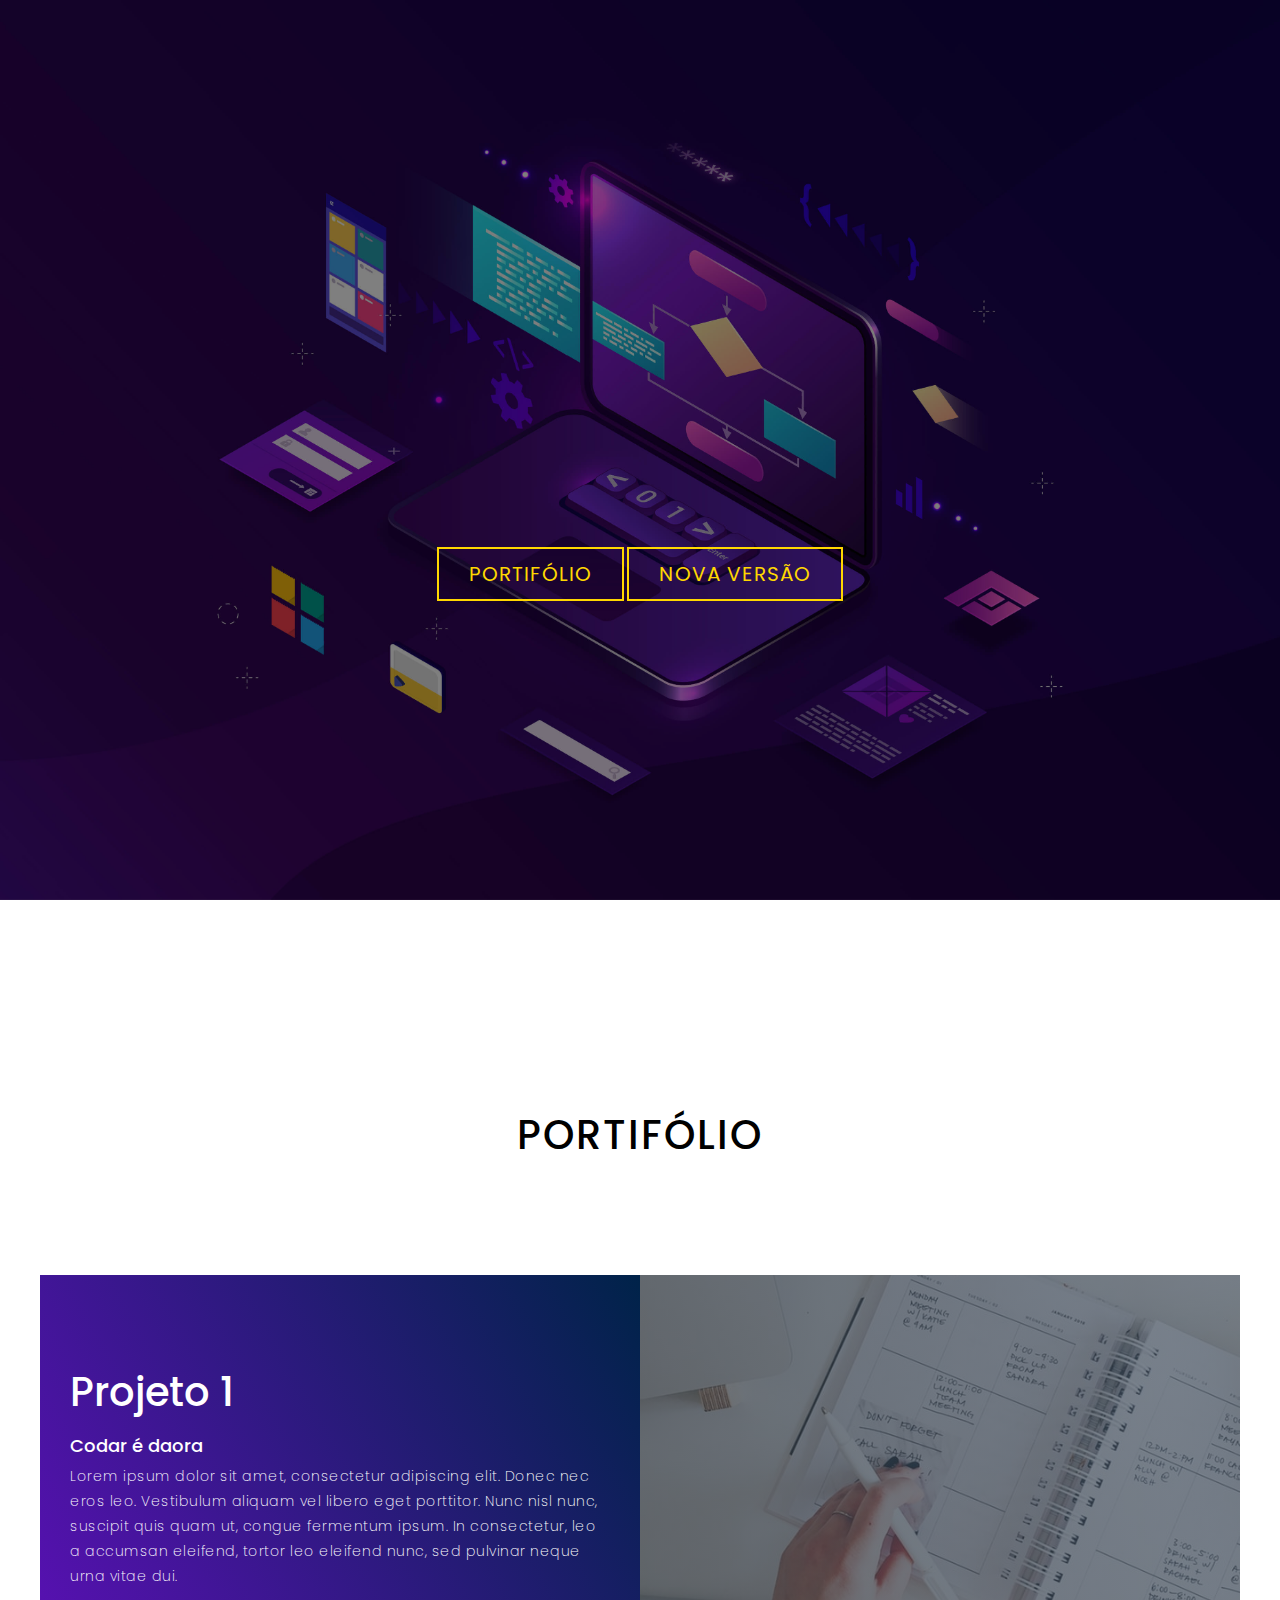
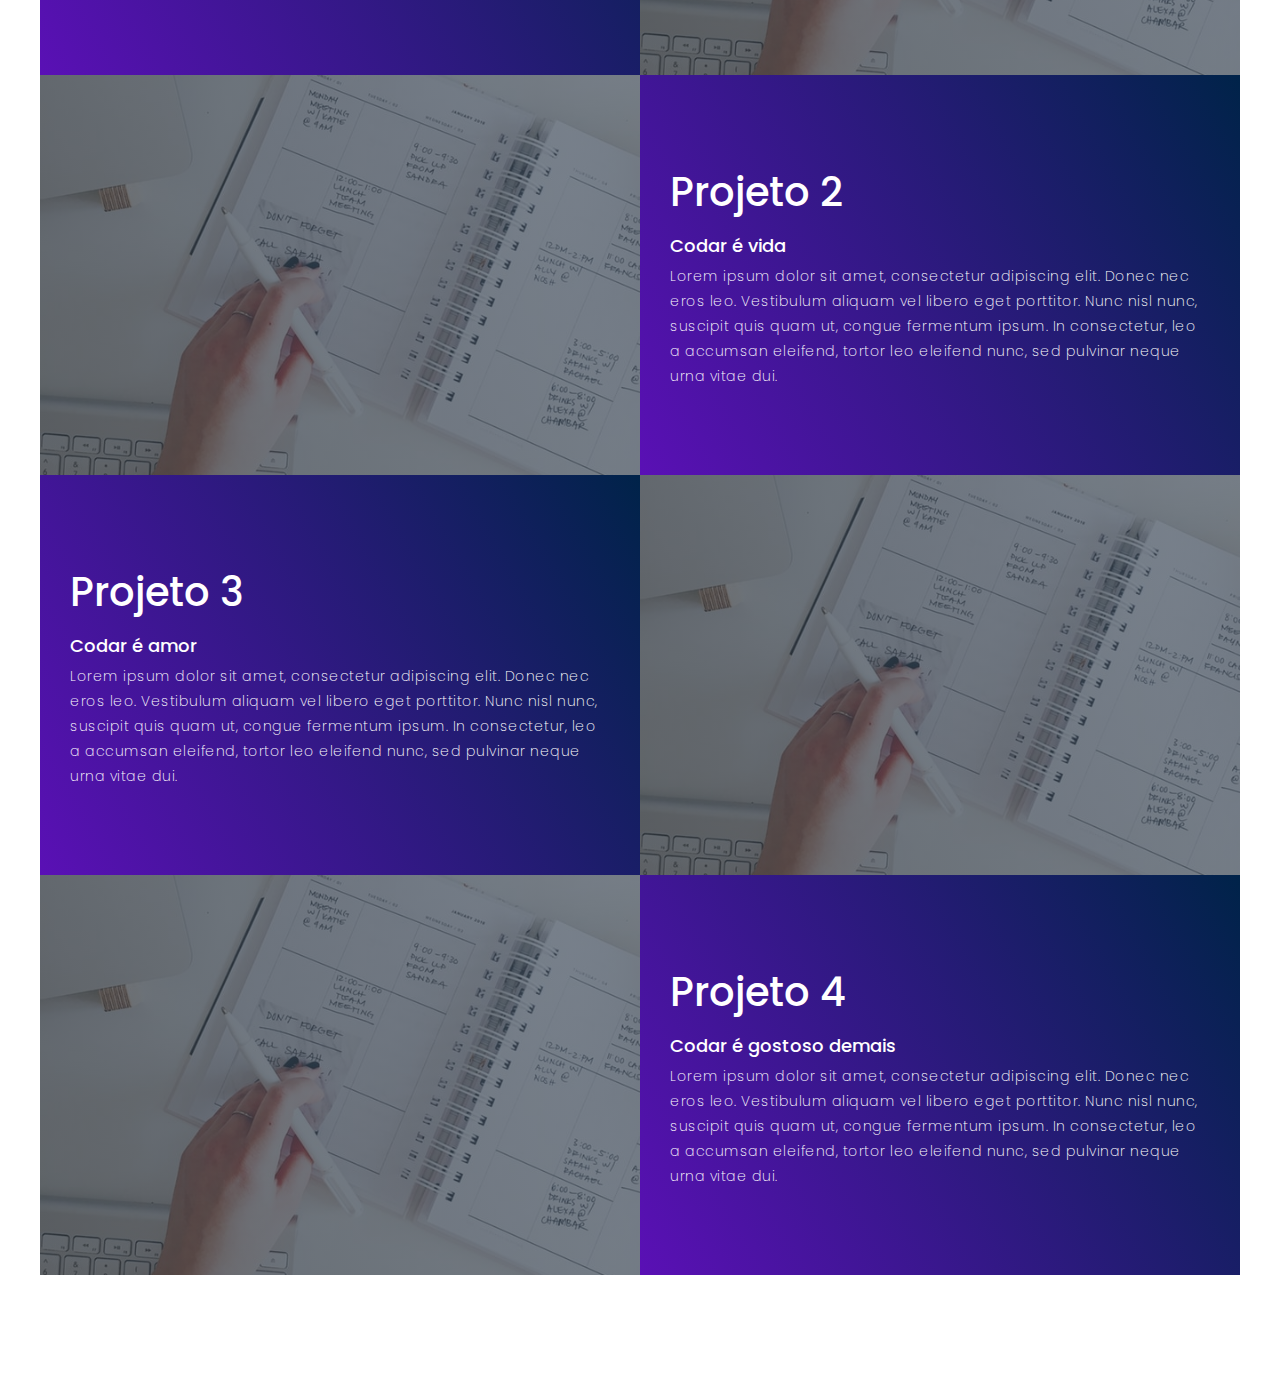
<file: o-desafio/index-original.html>
<!DOCTYPE html>
<html lang="pt-br">

<head>
    <meta charset="UTF-8">
    <meta name="viewport" content="width=device-width, initial-scale=1.0">
    <link rel="stylesheet" href="style-original.css">
    <title>Site daora demais</title>
</head>

<body>
    <section id="presentation">
        <div class="presentation container">
            <div>
                <h1>Olá,<span></span></h1>
                <h1>meu nome é<span></span></h1>
                <h1>Gabriel<span></span></h1>
                <a href="#portfolio" type="button" class="cta">Portifólio</a>
                <a class="cta" href="index.html" type="button" class="cta">Nova versão</a>
            </div>
        </div>
    </section>

    <section id="portfolio">
        <div class="portfolio container">
            <div class="portfolio header">
                <h1 class="section-title"><span>Portifólio</span></h1>
            </div>
            <div class="all-projects">
                <div class="project-item">
                    <div class="project-info">
                        <h1>Projeto 1</h1>
                        <h2>Codar é daora</h2>
                        <p>Lorem ipsum dolor sit amet, consectetur adipiscing elit. Donec nec eros leo. Vestibulum
                            aliquam vel libero eget porttitor. Nunc nisl nunc, suscipit quis quam ut, congue fermentum
                            ipsum. In consectetur, leo a accumsan eleifend, tortor leo eleifend nunc, sed pulvinar neque
                            urna vitae dui.</p>
                    </div>
                    <div class="project-img">
                        <img src="./img-1.png" alt="img">
                    </div>
                </div>
                <div class="project-item">
                    <div class="project-info">
                        <h1>Projeto 2</h1>
                        <h2>Codar é vida</h2>
                        <p>Lorem ipsum dolor sit amet, consectetur adipiscing elit. Donec nec eros leo. Vestibulum
                            aliquam vel libero eget porttitor. Nunc nisl nunc, suscipit quis quam ut, congue fermentum
                            ipsum. In consectetur, leo a accumsan eleifend, tortor leo eleifend nunc, sed pulvinar neque
                            urna vitae dui.</p>
                    </div>
                    <div class="project-img">
                        <img src="./img-1.png" alt="img">
                    </div>
                </div>
                <div class="project-item">
                    <div class="project-info">
                        <h1>Projeto 3</h1>
                        <h2>Codar é amor</h2>
                        <p>Lorem ipsum dolor sit amet, consectetur adipiscing elit. Donec nec eros leo. Vestibulum
                            aliquam vel libero eget porttitor. Nunc nisl nunc, suscipit quis quam ut, congue fermentum
                            ipsum. In consectetur, leo a accumsan eleifend, tortor leo eleifend nunc, sed pulvinar neque
                            urna vitae dui.</p>
                    </div>
                    <div class="project-img">
                        <img src="./img-1.png" alt="img">
                    </div>
                </div>
                <div class="project-item">
                    <div class="project-info">
                        <h1>Projeto 4</h1>
                        <h2>Codar é gostoso demais</h2>
                        <p>Lorem ipsum dolor sit amet, consectetur adipiscing elit. Donec nec eros leo. Vestibulum
                            aliquam vel libero eget porttitor. Nunc nisl nunc, suscipit quis quam ut, congue fermentum
                            ipsum. In consectetur, leo a accumsan eleifend, tortor leo eleifend nunc, sed pulvinar neque
                            urna vitae dui.</p>
                    </div>
                    <div class="project-img">
                        <img src="./img-1.png" alt="img">
                    </div>
                </div>
            </div>
        </div>
    </section>
</body>
</html>
</file>
<file: o-desafio/style-original.css>
@import url('https://fonts.googleapis.com/css2?family=Poppins:ital,wght@0,400;0,700;1,200;1,500&display=swap');

*{
    padding: 0;
    margin: 0;
    box-sizing: border-box;
}

html{
    font-size: 10px;
    font-family: 'Poppins', 'Times New Roman', Times, serif ;
    scroll-behavior: smooth;
}

a{
    text-decoration: none;
}
img{
    height: 100%;
    width: 100%;
    object-fit: cover;
}
p {
    font-size: 1.4rem;
    margin-top: 5px;
    line-height: 2.5rem;
    font-weight: 200;
    letter-spacing: 0.05rem;
}

.container{
    min-height: 100vh;
    width: 100%;
    display: flex;
    align-items: center;
    justify-content: center;
}
.section-title {
    font-size: 4rem;
    font-weight: 500;
    color: black;
    margin-bottom: 10px;
    margin-top: 5px;
    text-transform: uppercase;
    letter-spacing: 0.2rem;
    text-align: center;
}



/* Seção de apresentação */

#presentation{
    background-image: url(./background.jpeg);
    background-size: cover;
    background-position: top center;
    position: relative;
    z-index: 1;
}
#presentation h1{
    display: block;
    width: fit-content;
    font-size: 5rem;
    position: relative;
    color: transparent;
    animation: text_reveal .5s ease forwards;
    animation-delay: 1.5s;
}
#presentation h1:nth-child(1){
    animation-delay: .8s;
}
#presentation h1:nth-child(2){
    animation-delay: 1.8s;
}
#presentation h1:nth-child(3){
    animation: text_reveal_name .5s ease forwards;
    animation-delay: 2.8s;
}
#presentation .cta{
    display: inline-block;
    padding: 10px 30px;
    color: gold;
    background-color: transparent;
    border: 2px solid gold;
    font-size: 2rem;
    text-transform: uppercase;
    letter-spacing: .1rem;
    margin-top: 20px;
    transition: .5s ease;
    transition-property: background-color, color;

}
#presentation .cta:hover{
    color: white;
    font-weight: 500;
    background-color: gold;
}
#presentation h1 span{
    position: absolute;
    top: 0;
    left:0;
    height: 100%;
    width: 0%;
    animation: text_reveal_box 1s ease;
    animation-delay: .5s;
    background-color: gold;
}
#presentation h1:nth-child(1) span{
    animation-delay: .5s;
}
#presentation h1:nth-child(2) span{
    animation-delay: 1.5s;
}
#presentation h1:nth-child(3) span{
    animation-delay: 2.5s;
}
#presentation::after{
    content: '';
    position: absolute;
    left:0;
    top: 0;
    height:100%;
    width: 100%;
    background-color:black;
    opacity: 0.5;
    z-index: -1;
}

/* Seção de Portifólio */

#portfolio .portfolio{
    flex-direction: column;
    max-width: 1200px;
    margin: 0 auto;
    padding: 100px 0;
}
#portfolio .portfolio-header h1{
    margin-bottom: 50px;
}
#portfolio .all-projects {
    display: flex;
    align-items: center;
    justify-content: center;
    flex-direction: column;
}
#portfolio .project-item{
    display:flex;
    align-items: center;
    justify-content: center;
    flex-direction: column;
    width: 80%;
    margin: 20px auto;
    overflow: hidden;
    border-radius: 10px;
}

#portfolio .project-info {
    padding: 30px;
    flex-basis: 50%;
    height: 100%;
    display: flex;
    align-items: flex-start;
    justify-content: center;
    flex-direction: column;
    background-image: linear-gradient(60deg, #5a10b5 0%, #002349 100%);
    color: white;
}

#portfolio .project-info h1{
    font-size: 4rem;
    font-weight: 500;
}

#portfolio .project-info h2{
    font-size: 1.8rem;
    font-weight: 500;
    margin-top: 10px;
}

#portfolio .project-img {
    flex-basis: 50%;
    height: 300px;
    overflow: hidden;
    position: relative;
}

#portfolio .project-img:after {
    content: '';
    position: absolute;
    left: 0;
    top:0;
    height: 100%;
    width: 100%;
    background-image: linear-gradient(60deg, #29323c 0%, #485563 100%);
    opacity: 0.7;
}
#portfolio .project-img img{
    transition: 0.5s ease transform;
}
#portfolio .project-item:hover .project-img img{
    transform: scale(1.1);
}

/* Keyframes */

@keyframes text_reveal{
    100%{
        color: white;
    }
}
@keyframes text_reveal_name{
    100%{
        color: gold;
        font-weight: 500px;
    }
}

@keyframes text_reveal_box{
    50%{
        width:100%;
        left:0;
    }
    100%{
        width: 0;
        left:100%
    }
}

/* Media Query */
@media only screen and (min-width: 768px) {
    #portfolio .project-item {
        flex-direction: row;
        height: 400px;
        margin: 0;
        width: 100%;
        border-radius: 0;
    }
    #portfolio .all-projects .project-info{
        height: 100%
    }
    #portfolio .all-projects .project-img{
        height: 100%
    }
    #portfolio .project-item:nth-child(even) {
        flex-direction: row-reverse;
    }


}
</file>
